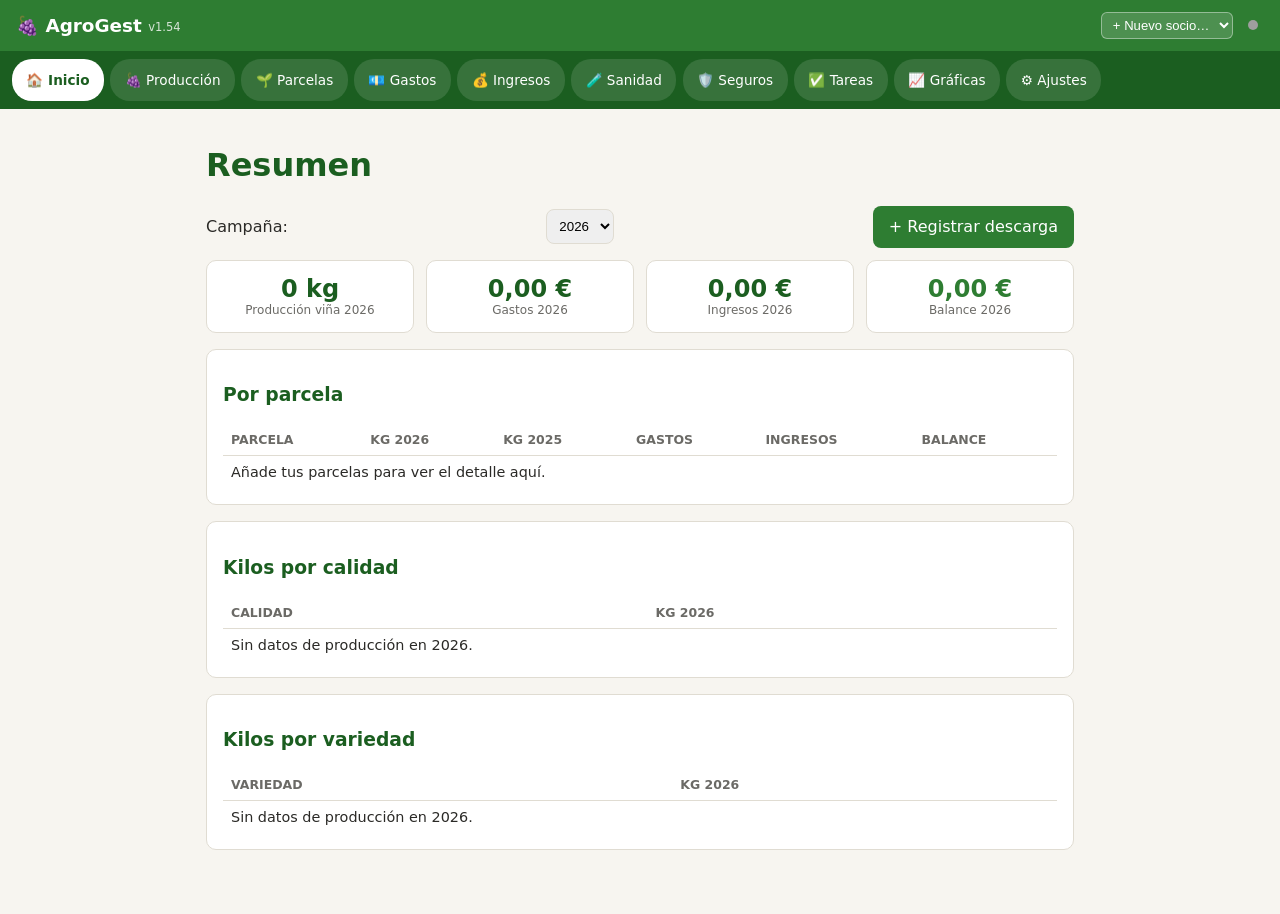
<file: index.html>
<!doctype html>
<html lang="es">
<head>
<meta charset="UTF-8">
<meta name="viewport" content="width=device-width, initial-scale=1, viewport-fit=cover">
<meta name="theme-color" content="#2e7d32">
<title>AgroGest</title>
<link rel="manifest" href="manifest.json">
<link rel="icon" href="favicon.ico">
<link rel="icon" type="image/png" sizes="192x192" href="icons/icon-192.png">
<link rel="apple-touch-icon" href="icons/apple-touch-icon.png">
<link rel="stylesheet" href="css/style.css">
</head>
<body>

<header class="topbar">
  <div class="brand">🍇 AgroGest <span class="version">v1.54</span></div>
  <div class="topbar-right">
    <div class="socio-wrap">
      <select id="socioSelector" title="Socio activo" onchange="cambiarSocio(this.value)"></select>
    </div>
    <div class="sync-wrap" title="Estado de sincronización con GitHub">
      <span id="syncDot" class="dot dot-gray"></span>
      <span id="syncStatus" class="sync-status" aria-live="polite"></span>
    </div>
  </div>
</header>

<nav id="nav" class="nav"></nav>

<main id="app" class="app"></main>

<dialog id="formDialog" class="form-dialog">
  <form id="entityForm" method="dialog"></form>
</dialog>

<script src="js/app.js" defer></script>
<script>
  if ('serviceWorker' in navigator) {
    window.addEventListener('load', () => navigator.serviceWorker.register('sw.js'));
  }
</script>
</body>
</html>
</file>
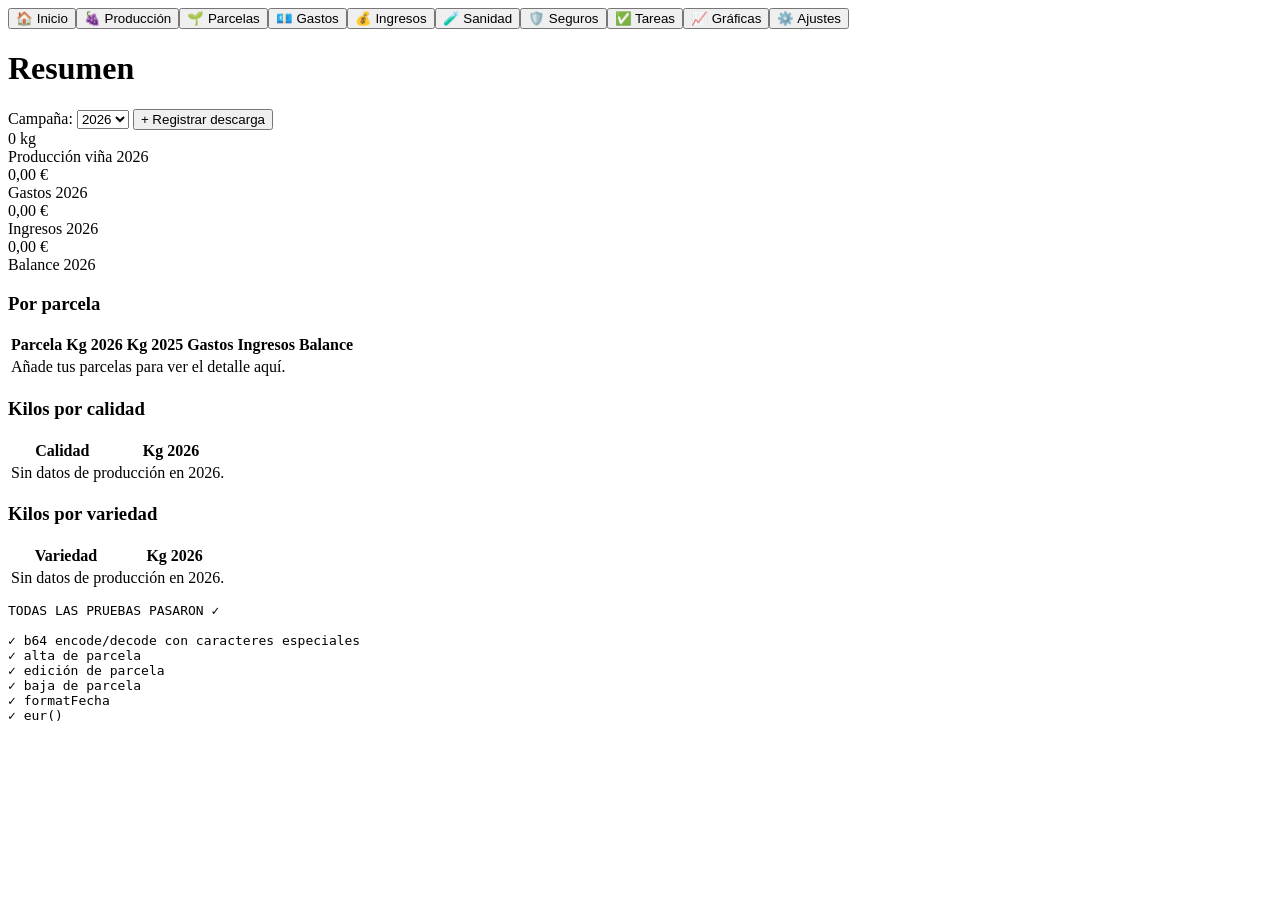
<file: test.html>
<!doctype html>
<html lang="es">
<head><meta charset="UTF-8"><title>AgroGest — self-check</title></head>
<body>
<!-- Esqueleto mínimo de DOM que app.js espera encontrar -->
<div id="syncStatus"></div>
<nav id="nav"></nav>
<main id="app"></main>
<dialog id="formDialog"><form id="entityForm"></form></dialog>

<pre id="resultados">Ejecutando pruebas…</pre>

<script src="js/app.js"></script>
<script>
// Self-check manual (sin framework): comprueba las funciones puras clave
// y el ciclo alta/edición/baja sobre datos en memoria. Abrir este archivo
// en el navegador y mirar el resultado en pantalla o en la consola.
function assert(cond, msg) {
  if (!cond) throw new Error('FALLO: ' + msg);
  console.log('OK: ' + msg);
}

function runSelfTest() {
  const salidas = [];
  const log = (m) => { salidas.push(m); };

  try {
    // 1) codificación base64 segura con acentos/ñ (evita corromper datos en GitHub)
    const original = 'Año 2026 — Parcela "La Viña", cepas: ñoño, José';
    const codificado = b64EncodeUnicode(original);
    const decodificado = b64DecodeUnicode(codificado);
    assert(decodificado === original, 'b64 encode/decode conserva acentos y ñ');
    log('✓ b64 encode/decode con caracteres especiales');

    // 2) alta, edición y baja sobre una base de datos vacía en memoria
    DB = emptyDB();
    upsert('parcelas', { nombre: 'Parcela Test', tipo: 'Viña' });
    assert(DB.parcelas.length === 1, 'alta crea un registro');
    const id = DB.parcelas[0].id;
    assert(typeof id === 'string' && id.length > 0, 'uid() genera un id no vacío');
    log('✓ alta de parcela');

    upsert('parcelas', { nombre: 'Parcela Test editada' }, id);
    assert(DB.parcelas.length === 1 && DB.parcelas[0].nombre === 'Parcela Test editada', 'edición no duplica ni pierde el registro');
    log('✓ edición de parcela');

    // eliminar() pide confirm(); lo forzamos a true para la prueba
    const confirmOriginal = window.confirm;
    window.confirm = () => true;
    eliminar('parcelas', id);
    window.confirm = confirmOriginal;
    assert(DB.parcelas.length === 0, 'baja elimina el registro');
    log('✓ baja de parcela');

    // 3) formateo
    assert(formatFecha('2026-08-23') === '23/08/2026', 'formatFecha usa dd/mm/aaaa');
    log('✓ formatFecha');
    assert(eur(1234.5).includes('€'), 'eur() incluye el símbolo de moneda');
    log('✓ eur()');

    document.getElementById('resultados').textContent = 'TODAS LAS PRUEBAS PASARON ✓\n\n' + salidas.join('\n');
  } catch (e) {
    document.getElementById('resultados').textContent = '❌ ' + e.message + '\n\n' + salidas.join('\n');
    console.error(e);
  }
}

// app.js arranca con DOMContentLoaded (init); lanzamos el test justo después.
document.addEventListener('DOMContentLoaded', () => setTimeout(runSelfTest, 0));
</script>
</body>
</html>
</file>
<file: css/style.css>
:root {
  --verde: #2e7d32;
  --verde-oscuro: #1b5e20;
  --marron: #6d4c41;
  --fondo: #f7f5f0;
  --tarjeta: #ffffff;
  --borde: #e0dcd2;
  --texto: #2b2a27;
  --texto-suave: #6b6a66;
  --rojo: #c0392b;
  --radio: 10px;
}

* { box-sizing: border-box; }

body {
  margin: 0;
  font-family: system-ui, -apple-system, "Segoe UI", Roboto, sans-serif;
  background: var(--fondo);
  color: var(--texto);
  padding-bottom: 2rem;
}

.topbar {
  background: var(--verde);
  color: #fff;
  padding: .75rem 1rem;
  display: flex;
  justify-content: space-between;
  align-items: center;
  position: sticky;
  top: 0;
  z-index: 10;
}
.brand { font-weight: 700; font-size: 1.15rem; }
.brand .version { font-weight: 400; font-size: .72rem; opacity: .8; vertical-align: middle; }
.topbar-right { display: flex; align-items: center; gap: .9rem; flex-wrap: wrap; justify-content: flex-end; }
.socio-wrap select {
  background: rgba(255,255,255,.15); color: #fff; border: 1px solid rgba(255,255,255,.4);
  border-radius: 6px; padding: .25rem .4rem; font-size: .82rem; max-width: 40vw;
}
.socio-wrap select option { color: var(--texto); }
.sync-wrap { display: flex; align-items: center; gap: .4rem; }
.sync-status { font-size: .8rem; opacity: .9; min-height: 1em; }
.dot { width: 10px; height: 10px; border-radius: 50%; flex: 0 0 auto; background: #9e9e9e; }
.dot-gray { background: #9e9e9e; }
.dot-amber { background: #f9a825; }
.dot-green { background: #43a047; }
.dot-red { background: #e53935; }

.nav {
  display: flex;
  gap: .4rem;
  overflow-x: auto;
  padding: .5rem .75rem;
  background: var(--verde-oscuro);
  -webkit-overflow-scrolling: touch;
}
.nav button {
  flex: 0 0 auto;
  background: rgba(255,255,255,.12);
  color: #fff;
  border: none;
  padding: .5rem .9rem;
  border-radius: 20px;
  font-size: .85rem;
  cursor: pointer;
  white-space: nowrap;
}
.nav button.active { background: #fff; color: var(--verde-oscuro); font-weight: 600; }

.app { padding: 1rem; max-width: 900px; margin: 0 auto; }

h1, h2, h3 { color: var(--verde-oscuro); }

.card {
  background: var(--tarjeta);
  border: 1px solid var(--borde);
  border-radius: var(--radio);
  padding: 1rem;
  margin-bottom: 1rem;
}

.grid-resumen {
  display: grid;
  grid-template-columns: repeat(auto-fit, minmax(140px, 1fr));
  gap: .75rem;
  margin-bottom: 1rem;
}
.stat { background: var(--tarjeta); border: 1px solid var(--borde); border-radius: var(--radio); padding: .9rem; text-align: center; }
.stat .valor { font-size: 1.5rem; font-weight: 700; color: var(--verde-oscuro); }
.stat .etiqueta { font-size: .75rem; color: var(--texto-suave); }
.stat .delta { font-size: .78rem; }
.delta.up { color: var(--verde); }
.delta.down { color: var(--rojo); }

.toolbar { display: flex; justify-content: space-between; align-items: center; gap: .5rem; margin-bottom: .75rem; flex-wrap: wrap; }

button, .btn {
  font: inherit;
  cursor: pointer;
  border: none;
  border-radius: 8px;
  padding: .55rem 1rem;
  min-height: 42px;
}
.btn-primary { background: var(--verde); color: #fff; }
.btn-secondary { background: #eee; color: var(--texto); }
.btn-danger { background: var(--rojo); color: #fff; }
.btn-small { padding: .3rem .6rem; min-height: 34px; font-size: .85rem; }

select#anioSelector { padding: .5rem; border-radius: 8px; border: 1px solid var(--borde); }

.grafica-svg { width: 100%; height: auto; display: block; }

table { width: 100%; border-collapse: collapse; font-size: .9rem; }
.table-wrap { overflow-x: auto; }
th, td { text-align: left; padding: .5rem .5rem; border-bottom: 1px solid var(--borde); white-space: nowrap; }
th { color: var(--texto-suave); font-weight: 600; font-size: .78rem; text-transform: uppercase; }
tr:last-child td { border-bottom: none; }
.acciones { display: flex; gap: .3rem; }

.vacio { color: var(--texto-suave); text-align: center; padding: 2rem 1rem; }

.form-dialog {
  border: none;
  border-radius: var(--radio);
  padding: 0;
  width: min(520px, 92vw);
  max-height: 88vh;
}
.form-dialog::backdrop { background: rgba(0,0,0,.45); }
#entityForm { padding: 1.25rem; overflow-y: auto; max-height: 88vh; }
#entityForm h2 { margin-top: 0; }

.campo { margin-bottom: .9rem; display: flex; flex-direction: column; gap: .3rem; }
.campo label { font-size: .82rem; font-weight: 600; color: var(--texto-suave); }
.campo input, .campo select, .campo textarea {
  font: inherit;
  padding: .6rem;
  border: 1px solid var(--borde);
  border-radius: 8px;
  background: #fff;
}
.campo textarea { min-height: 4rem; resize: vertical; }

.form-acciones { display: flex; justify-content: flex-end; gap: .5rem; margin-top: 1rem; }
.form-acciones-split { justify-content: space-between; }

.ficha-grande { display: flex; flex-direction: column; align-items: center; gap: 1.1rem; margin: 1.5rem 0; text-align: center; }
.ficha-dato label { display: block; font-size: .8rem; font-weight: 600; color: var(--texto-suave); margin-bottom: .2rem; }
.ficha-valor { font-size: 1.6rem; font-weight: 700; color: var(--verde-oscuro); }

.historial-lista { display: flex; flex-direction: column; gap: .5rem; margin-bottom: 1rem; }
.historial-item { padding: .5rem .6rem; background: var(--fondo); border-radius: 8px; font-size: .9rem; }
.historial-form { display: flex; gap: .5rem; flex-wrap: wrap; }
.historial-form input[type="text"] { flex: 1 1 200px; }

.ajustes-help { font-size: .82rem; color: var(--texto-suave); line-height: 1.5; }
.ajustes-help code { background: #eee; padding: .1rem .3rem; border-radius: 4px; }
.ajustes-acciones { display: flex; gap: .5rem; flex-wrap: wrap; margin-top: .75rem; }

@media (max-width: 480px) {
  .brand { font-size: 1rem; }
  th, td { padding: .4rem .35rem; font-size: .82rem; }
}
</file>
